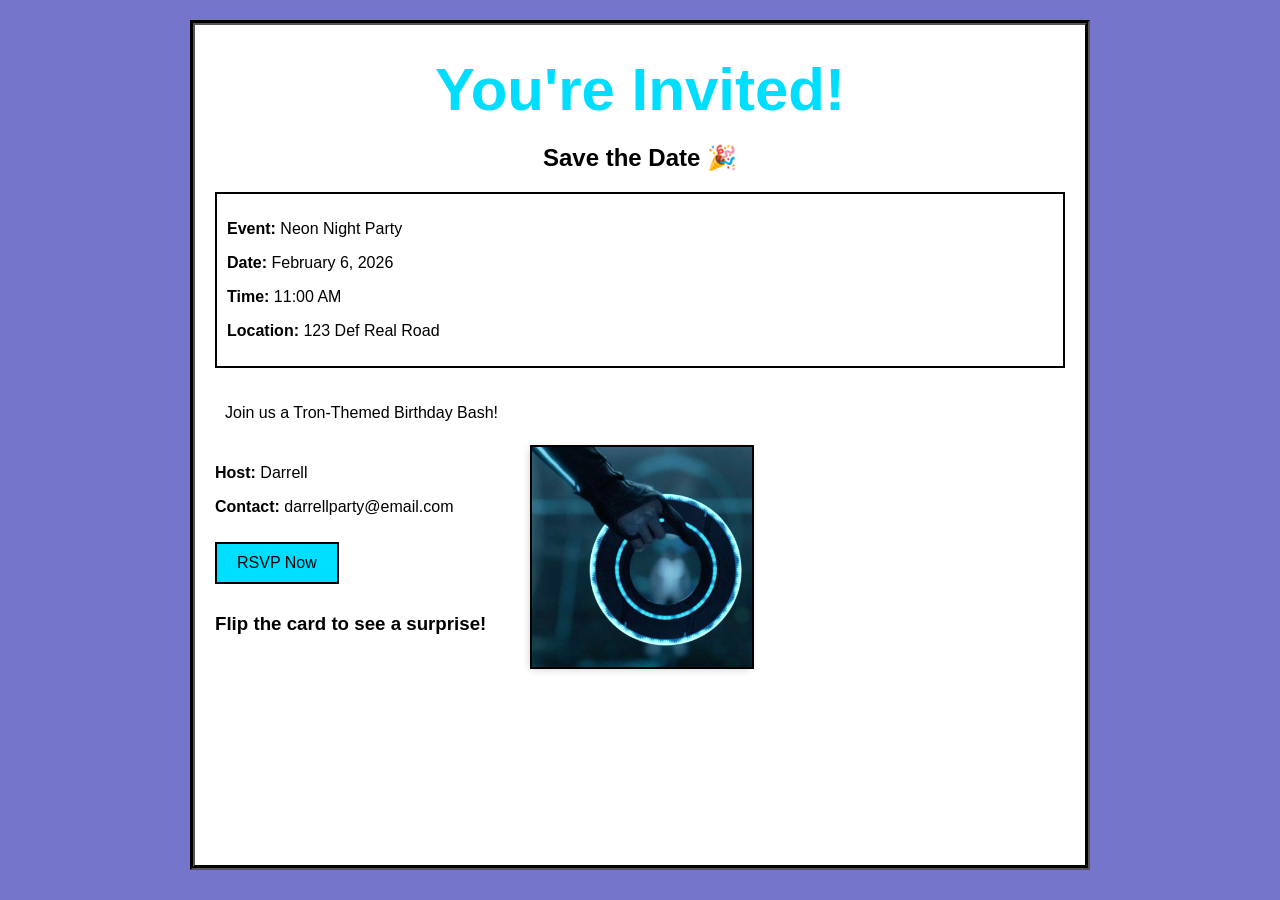
<file: index.html>
<!DOCTYPE html>
<html lang="en">
<head>
    <meta charset="UTF-8" />
    <title>Darrell's Party E-Vite</title>
    <link rel="stylesheet" href="styles.css" />
    <script src="script.js"></script>
</head>

<body>
    <div class="card">

        <h1 class="title">You're Invited!</h1>
        <h2 class="subtitle">Save the Date 🎉</h2>

        <div class="event-info">
            <p><strong>Event:</strong> Neon Night Party</p>
            <p><strong>Date:</strong> February 6, 2026</p>
            <p><strong>Time:</strong> 11:00 AM</p>
            <p><strong>Location:</strong> 123 Def Real Road</p>
        </div>

        <div class="description">
            <p>
                Join us a Tron-Themed Birthday Bash!
            </p>
        </div>

        <div class="host">
            <p><strong>Host:</strong> Darrell</p>
            <p><strong>Contact:</strong> darrellparty@email.com</p>
        </div>

        <a class="rsvp-button" href="Page2.html">RSVP Now</a>

        <h3 class="flip-title">Flip the card to see a surprise!</h3>

        <div class="flip-card">
            <div class="flip-card-inner">
                <div class="flip-card-front">
                    <img src="images/tron disk.jpg" alt="Party Image" />
                </div>
                <div class="flip-card-back">
                    <h2>Feb 6, 2026</h2>
                    <p>11:00 AM — Neon Night Begins</p>
                </div>
            </div>
        </div>

    </div>
</body>
</html>
</file>
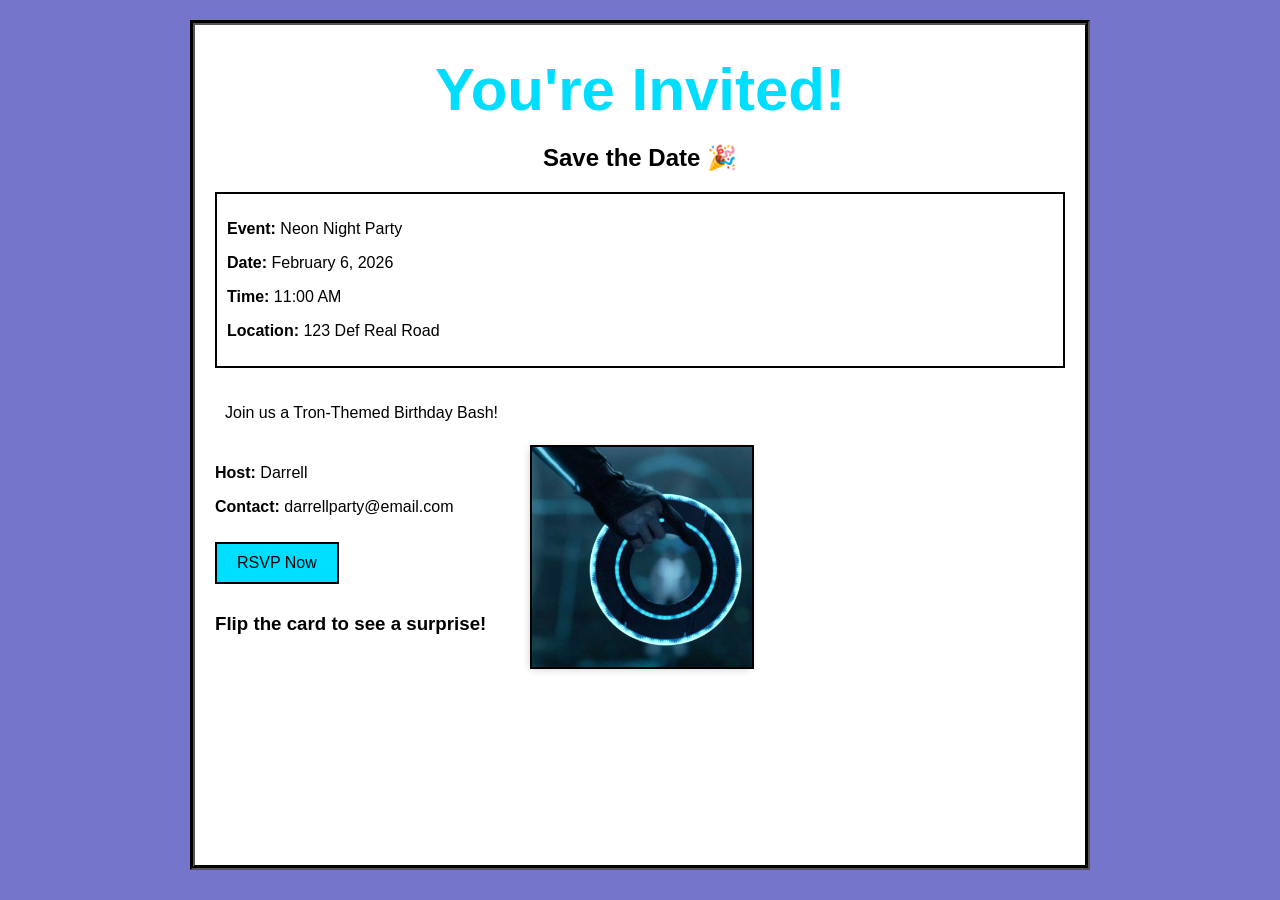
<file: Page1.html>
<!DOCTYPE html>
<html lang="en">
<head>
    <meta charset="UTF-8" />
    <title>Darrell's Party E-Vite</title>
    <link rel="stylesheet" href="styles.css" />
    <script src="script.js"></script>
</head>

<body>
    <div class="card">

        <h1 class="title">You're Invited!</h1>
        <h2 class="subtitle">Save the Date 🎉</h2>

        <div class="event-info">
            <p><strong>Event:</strong> Neon Night Party</p>
            <p><strong>Date:</strong> February 6, 2026</p>
            <p><strong>Time:</strong> 11:00 AM</p>
            <p><strong>Location:</strong> 123 Def Real Road</p>
        </div>

        <div class="description">
            <p>
                Join us a Tron-Themed Birthday Bash!
            </p>
        </div>

        <div class="host">
            <p><strong>Host:</strong> Darrell</p>
            <p><strong>Contact:</strong> darrellparty@email.com</p>
        </div>

        <a class="rsvp-button" href="Page2.html">RSVP Now</a>

        <h3 class="flip-title">Flip the card to see a surprise!</h3>

        <div class="flip-card">
            <div class="flip-card-inner">
                <div class="flip-card-front">
                    <img src="images/tron disk.jpg" alt="Party Image" />
                </div>
                <div class="flip-card-back">
                    <h2>Feb 6, 2026</h2>
                    <p>11:00 AM — Neon Night Begins</p>
                </div>
            </div>
        </div>

    </div>
</body>
</html>
</file>
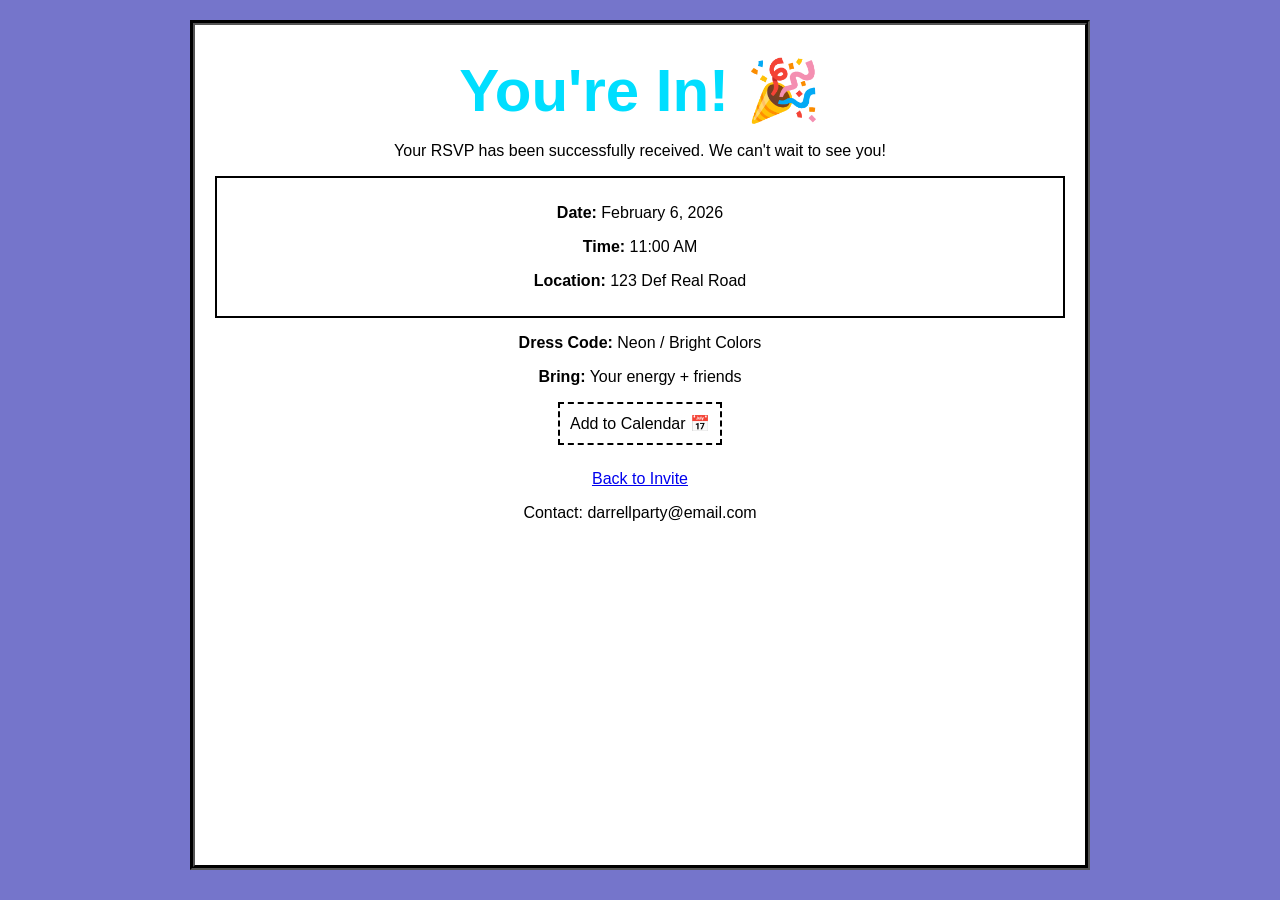
<file: Page2.html>
<!DOCTYPE html>
<html lang="en">
<head>
    <meta charset="UTF-8" />
    <title>RSVP Confirmed</title>
    <link rel="stylesheet" href="styles.css" />
    <script src="script.js"></script>
</head>

<body>
    <div class="card confirmation">

        <h1 class="title">You're In! 🎉</h1>

        <p class="confirm-msg">
            Your RSVP has been successfully received. We can't wait to see you!
        </p>

        <div class="event-info">
            <p><strong>Date:</strong> February 6, 2026</p>
            <p><strong>Time:</strong> 11:00 AM</p>
            <p><strong>Location:</strong> 123 Def Real Road</p>
        </div>

        <div class="extras">
            <p><strong>Dress Code:</strong> Neon / Bright Colors</p>
            <p><strong>Bring:</strong> Your energy + friends</p>
        </div>

        <div class="calendar-button">
            Add to Calendar 📅
        </div>

        <a class="back-button" href="index.html">Back to Invite</a>

        <div class="host">
            <p>Contact: darrellparty@email.com</p>
        </div>

    </div>
</body>
</html>
</file>
<file: styles.css>
body {
    font-family: Arial, Helvetica, sans-serif;
    background-color: #7575cb;
    margin: 0;
    padding: 0;
}


.card {
    width: 80%;
    max-width: 900px;
    height: 850px;
    margin: 20px auto;
    padding: 20px;
    border: 5px groove black;
    background-color: white;
    box-sizing: border-box;
}


.title {
    color: #00deff;
    text-align: center;
    font-size: 60px;
    margin: 10px 0;
}

.subtitle {
    text-align: center;
}


.event-info {
    border: 2px solid black;
    padding: 10px;
    margin: 10px 0;
}


.description {
    padding: 10px;
    margin: 10px 0;
}


.rsvp-button {
    display: inline-block;
    padding: 10px 20px;
    background-color: #00deff;
    color: black;
    text-decoration: none;
    border: 2px solid black;
    margin: 10px 0;
}


.host {
    margin-top: 10px;
}

.flip-card:hover .flip-card-inner {
    transform: rotateY(180deg);
}

.flip-card {
    width: 220px;
    height: 220px;
    perspective: 1000px;
    margin: -208px auto; 
}

.flip-card-inner {
    position: relative;
    width: 100%;
    height: 100%;
    transition: transform 0.6s;
    transform-style: preserve-3d;
    box-shadow: 0 4px 8px rgba(0,0,0,0.2);
}

.flip-card-front,
.flip-card-back {
    position: absolute;
    width: 100%;
    height: 100%;
    backface-visibility: hidden;
    border: 2px solid black;
}

.flip-card-front img {
    width: 100%;
    height: 100%;
    object-fit: cover;
}

.flip-card-back {
    background-color: #0942ee;
    color: white;
    transform: rotateY(180deg);
    display: flex;
    align-items: center;
    justify-content: center;
    flex-direction: column;
    text-align: center;
    padding: 10px;
}



.confirmation {
    text-align: center;
}

.calendar-button {
    margin: 15px auto;
    padding: 10px;
    border: 2px dashed black;
    width: fit-content;
}

.back-button {
    display: inline-block;
    margin-top: 10px;
}
</file>
